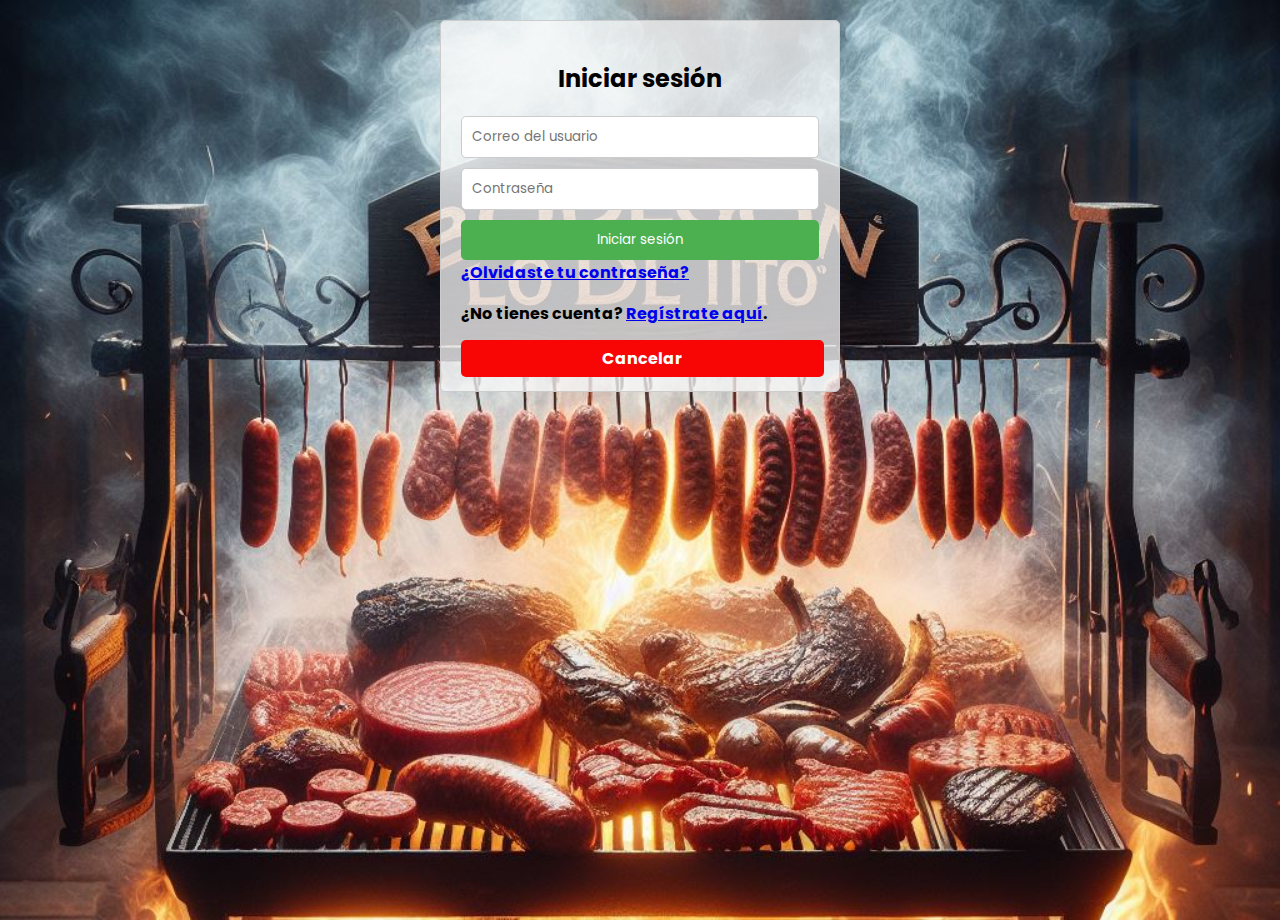
<file: pages/login.html>
<!DOCTYPE html>
<html lang="es">
<head>
  <meta charset="UTF-8">
  <meta name="viewport" content="width=device-width, initial-scale=1.0">
  <link rel="preconnect" href="https://fonts.googleapis.com">
  <link rel="preconnect" href="https://fonts.gstatic.com" crossorigin>
  <link
    href="https://fonts.googleapis.com/css2?family=Poppins:ital,wght@0,100;0,200;0,300;0,400;0,500;0,600;0,700;0,800;0,900;1,100;1,200;1,300;1,400;1,500;1,600;1,700;1,800;1,900&display=swap"
    rel="stylesheet">
  <link rel="shortcut icon" href="../assets/imagenes/Favicon.png" type="image/x-icon">
  <title>Bodegón | Lo de Tito | Iniciar sesión</title>
  <!-- Estilos -->
  <link rel="stylesheet"  href="../css/registro.css">
  <script src="../js/login.js"></script>
</head>
<body>
  <div class="login-container">
    <h2>Iniciar sesión</h2>
    <form action="#" method="POST" onsubmit="return handleFormSubmit(event);">
      <input type="text" name="email" placeholder="Correo del usuario" required>
      <input type="password" name="contrasena" placeholder="Contraseña" required>
      <input type="submit" value="Iniciar sesión">
    </form>
    <div class="forgot-password">
      <a href="recuperar_contrasena.html">¿Olvidaste tu contraseña?</a>
      <p>¿No tienes cuenta? <a href="registro_usuario.html">Regístrate aquí</a>.</p>
    </div>
    <div class="btn-cancelar">
      <a href="../index.html">Cancelar</a>
    </div>
  </div>
  
</body>
</html>
</file>
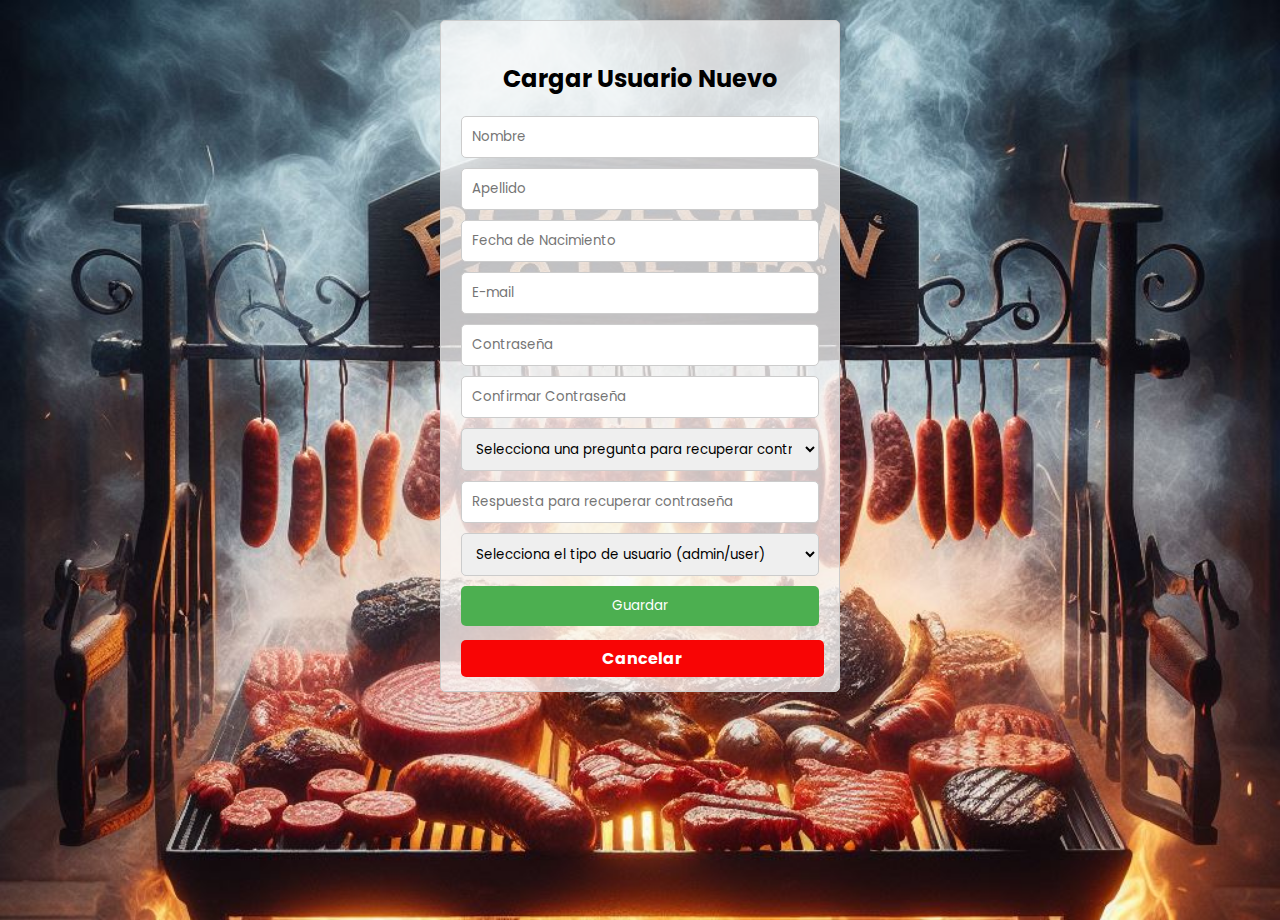
<file: pages/nuevo_usuario.html>
<!DOCTYPE html>
<html lang="es">
<head>
  <meta charset="UTF-8">
  <meta name="viewport" content="width=device-width, initial-scale=1.0">
  <link rel="preconnect" href="https://fonts.googleapis.com">
  <link rel="preconnect" href="https://fonts.gstatic.com" crossorigin>
  <link
    href="https://fonts.googleapis.com/css2?family=Poppins:ital,wght@0,100;0,200;0,300;0,400;0,500;0,600;0,700;0,800;0,900;1,100;1,200;1,300;1,400;1,500;1,600;1,700;1,800;1,900&display=swap"
    rel="stylesheet">
  <link rel="shortcut icon" href="../assets/imagenes/Favicon.png" type="image/x-icon">
  <title>Bodegón | Lo de Tito | Registro de Cuenta</title>
  <script src="../js/nuevoUsuario.js"></script>
  <!-- Estilos -->
  <link rel="stylesheet"  href="../css/registro.css">
</head>
<body>
  <div class="register-container">
    <h2>Cargar Usuario Nuevo</h2>
    <form action="#" method="POST" onsubmit="return handleFormSubmit(event);">
      <input type="text" name="nombre" placeholder="Nombre" required>
      <input type="text" name="apellido" placeholder="Apellido" required>
      <input type="text" name="fecha_nacimiento" placeholder="Fecha de Nacimiento" required>
      <input type="email" name="email" placeholder="E-mail" required>
      <input type="password" name="contrasena" placeholder="Contraseña" required>
      <input type="password" name="confirmar_contrasena" placeholder="Confirmar Contraseña" required>
      <select name="pregunta" class="cbpreguntas" id="preguntas" required>
        <option value="" disabled selected hidden>Selecciona una pregunta para recuperar contraseña</option>
        <option value="¿Cuál es tu fecha de nacimiento?">¿Cuál es tu fecha de nacimiento?</option>
        <option value="¿Cuál es el nombre de tu primera mascota?">¿Cuál es el nombre de tu primera mascota?</option>
        <option value="¿Cuál es el nombre de soltera de tu madre?">¿Cuál es el nombre de soltera de tu madre?</option>
        <option value="¿En qué ciudad naciste?">¿En qué ciudad naciste?</option>
        <option value="¿Cuál es el nombre de tu mejor amigo/a de la infancia?">¿Cuál es el nombre de tu mejor amigo/a de la infancia?</option>
        <option value="¿Cuál es tu comida favorita?">¿Cuál es tu comida favorita?</option>
        <option value="¿Cuál es el nombre de tu abuelo/a?">¿Cuál es el nombre de tu abuelo/a?</option>
        <option value="¿Cuál es tu película favorita?">¿Cuál es tu película favorita?</option>
        <option value="¿Cuál es el nombre de tu escuela primaria?">¿Cuál es el nombre de tu escuela primaria?</option>
        <option value="¿Cuál es tu canción favorita?">¿Cuál es tu canción favorita?</option>
      </select>
      <input type="text" name="respuesta" placeholder="Respuesta para recuperar contraseña" required>
      <select name="userType" class="cbTipoUsuario" id="tipoUsuario">
        <option value="" disabled selected hidden>Selecciona el tipo de usuario (admin/user)</option>
        <option value="admin">admin</option>
        <option value="user">user</option>
      </select>
      <input type="submit" value="Guardar">
    </form>
    <div class="btn-cancelar">
      <a href="./lista_usuarios.html">Cancelar</a>
    </div>
  </div>
</body>
</html>
</file>
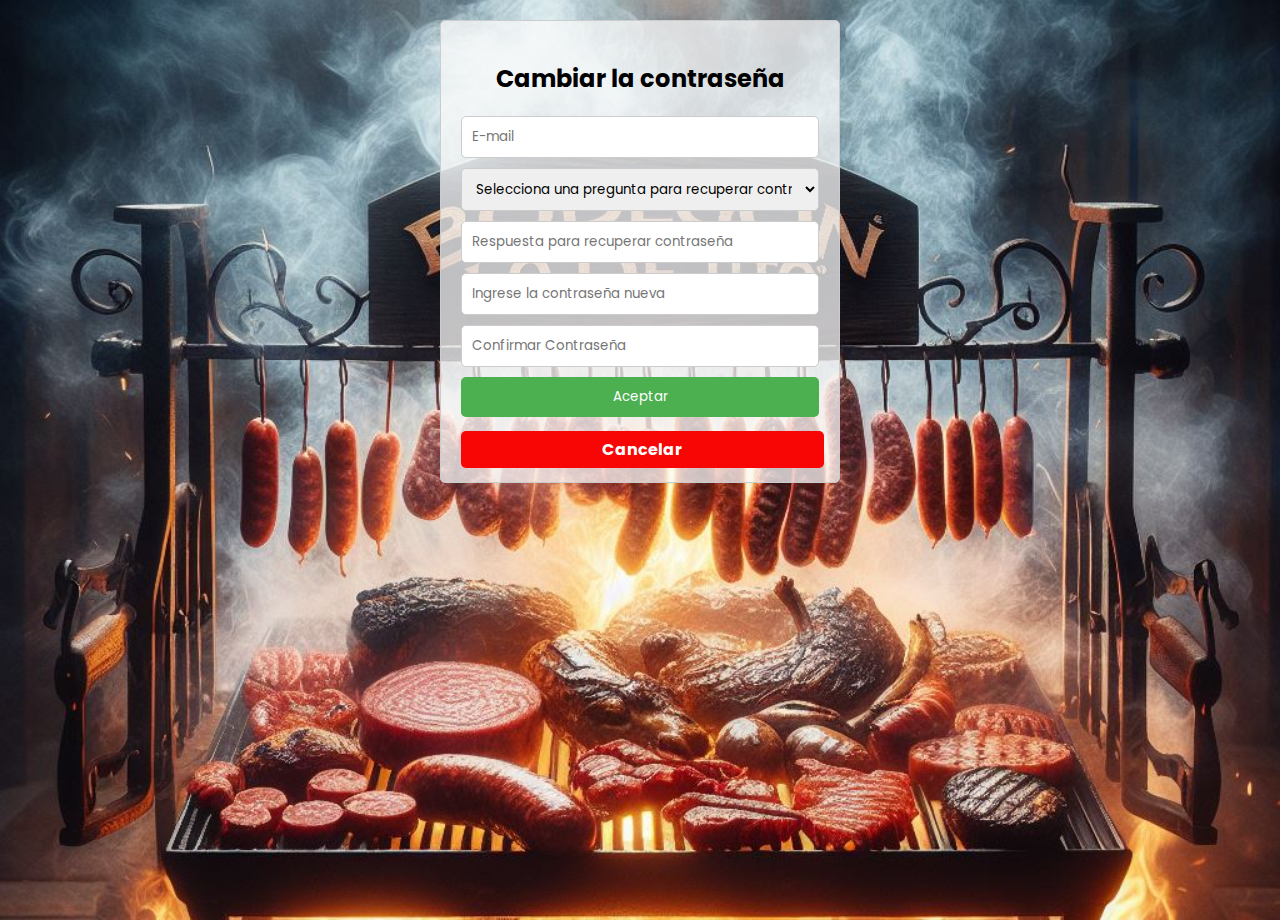
<file: pages/recuperar_contrasena.html>
<!DOCTYPE html>
<html lang="es">
<head>
  <meta charset="UTF-8">
  <meta name="viewport" content="width=device-width, initial-scale=1.0">
  <link rel="preconnect" href="https://fonts.googleapis.com">
  <link rel="preconnect" href="https://fonts.gstatic.com" crossorigin>
  <link
    href="https://fonts.googleapis.com/css2?family=Poppins:ital,wght@0,100;0,200;0,300;0,400;0,500;0,600;0,700;0,800;0,900;1,100;1,200;1,300;1,400;1,500;1,600;1,700;1,800;1,900&display=swap"
    rel="stylesheet">
  <link rel="shortcut icon" href="../assets/imagenes/Favicon.png" type="image/x-icon">
  <title>Bodegón | Lo de Tito | Registro de Cuenta</title>
  <script src="../js/recuperoUsuario.js"></script>
  <!-- Estilos -->
  <link rel="stylesheet"  href="../css/registro.css">
</head>
<body>
  <div class="register-container">
    <h2>Cambiar la contraseña</h2>
    <form action="#" method="POST" onsubmit="return handleFormSubmit(event);">
      <input type="email" name="email" id="emailInput" placeholder="E-mail" required onblur="asignarPreguntaSeguridad(this.value)">
      <select name="pregunta" class="cbpreguntas" id="preguntas" required>
          <option value="" disabled selected hidden>Selecciona una pregunta para recuperar contraseña</option>
          <option value="¿Cuál es tu fecha de nacimiento?">¿Cuál es tu fecha de nacimiento?</option>
          <option value="¿Cuál es el nombre de tu primera mascota?">¿Cuál es el nombre de tu primera mascota?</option>
          <option value="¿Cuál es el nombre de soltera de tu madre?">¿Cuál es el nombre de soltera de tu madre?</option>
          <option value="¿En qué ciudad naciste?">¿En qué ciudad naciste?</option>
          <option value="¿Cuál es el nombre de tu mejor amigo/a de la infancia?">¿Cuál es el nombre de tu mejor amigo/a de la infancia?</option>
          <option value="¿Cuál es tu comida favorita?">¿Cuál es tu comida favorita?</option>
          <option value="¿Cuál es el nombre de tu abuelo/a?">¿Cuál es el nombre de tu abuelo/a?</option>
          <option value="¿Cuál es tu película favorita?">¿Cuál es tu película favorita?</option>
          <option value="¿Cuál es el nombre de tu escuela primaria?">¿Cuál es el nombre de tu escuela primaria?</option>
          <option value="¿Cuál es tu canción favorita?">¿Cuál es tu canción favorita?</option>
        </select>
        <input type="text" name="respuesta" placeholder="Respuesta para recuperar contraseña" required>
        <input type="password" name="contrasena" placeholder="Ingrese la contraseña nueva" required>
        <input type="password" name="confirmar_contrasena" placeholder="Confirmar Contraseña" required>
      <input type="submit" value="Aceptar">
    </form>
    <div class="btn-cancelar">
      <a href="../index.html">Cancelar</a>
    </div>
  </div>
</body>
</html>
</file>
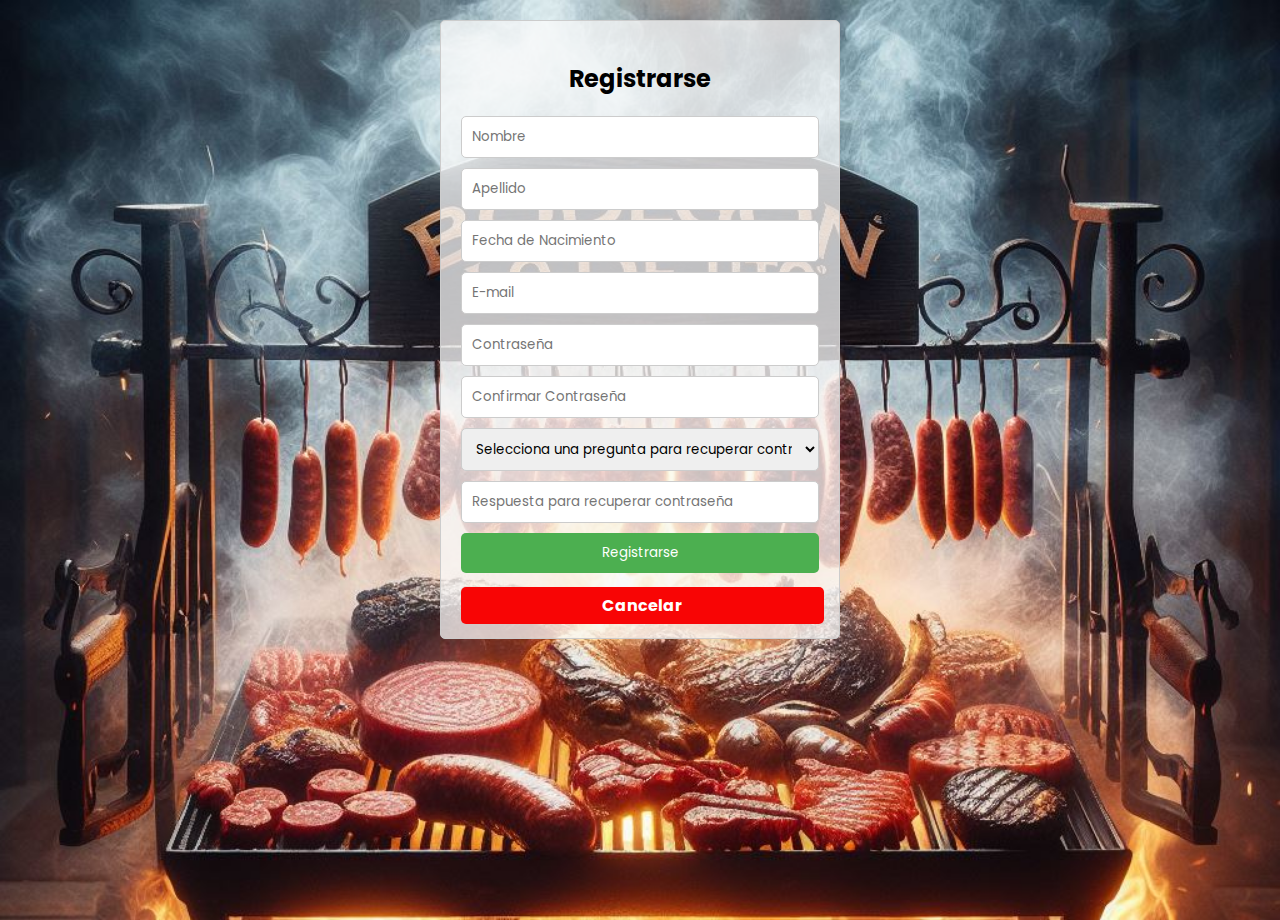
<file: pages/Registro.html>
<!DOCTYPE html>
<html lang="es">
<head>
  <meta charset="UTF-8">
  <meta name="viewport" content="width=device-width, initial-scale=1.0">
  <link rel="preconnect" href="https://fonts.googleapis.com">
  <link rel="preconnect" href="https://fonts.gstatic.com" crossorigin>
  <link
    href="https://fonts.googleapis.com/css2?family=Poppins:ital,wght@0,100;0,200;0,300;0,400;0,500;0,600;0,700;0,800;0,900;1,100;1,200;1,300;1,400;1,500;1,600;1,700;1,800;1,900&display=swap"
    rel="stylesheet">
  <link rel="shortcut icon" href="../assets/imagenes/Favicon.png" type="image/x-icon">
  <title>Bodegón | Lo de Tito | Registro de Cuenta</title>
  <script src="../js/registro.js"></script>
  <!-- Estilos -->
  <link rel="stylesheet"  href="../css/registro.css"/>
</head>
<body>
  <div class="register-container">
    <h2>Registrarse</h2>
    <form action="" method="POST" onsubmit="return handleFormSubmit(event);">
      <input type="text" name="nombre" placeholder="Nombre" required>
      <input type="text" name="apellido" placeholder="Apellido" required>
      <input type="text" name="fecha_nacimiento" placeholder="Fecha de Nacimiento" required>
      <input type="email" name="email" placeholder="E-mail" required>
      <input type="password" name="contrasena" placeholder="Contraseña" required>
      <input type="password" name="confirmar_contrasena" placeholder="Confirmar Contraseña" required>
      <select name="pregunta" class="cbpreguntas" id="preguntas" required>
        <option value="" disabled selected hidden>Selecciona una pregunta para recuperar contraseña</option>
        <option value="¿Cuál es tu fecha de nacimiento?">¿Cuál es tu fecha de nacimiento?</option>
        <option value="¿Cuál es el nombre de tu primera mascota?">¿Cuál es el nombre de tu primera mascota?</option>
        <option value="¿Cuál es el nombre de soltera de tu madre?">¿Cuál es el nombre de soltera de tu madre?</option>
        <option value="¿En qué ciudad naciste?">¿En qué ciudad naciste?</option>
        <option value="¿Cuál es el nombre de tu mejor amigo/a de la infancia?">¿Cuál es el nombre de tu mejor amigo/a de la infancia?</option>
        <option value="¿Cuál es tu comida favorita?">¿Cuál es tu comida favorita?</option>
        <option value="¿Cuál es el nombre de tu abuelo/a?">¿Cuál es el nombre de tu abuelo/a?</option>
        <option value="¿Cuál es tu película favorita?">¿Cuál es tu película favorita?</option>
        <option value="¿Cuál es el nombre de tu escuela primaria?">¿Cuál es el nombre de tu escuela primaria?</option>
        <option value="¿Cuál es tu canción favorita?">¿Cuál es tu canción favorita?</option>
      </select>
      <input type="text" name="respuesta" placeholder="Respuesta para recuperar contraseña" required>
      <input type="submit" value="Registrarse">
    </form>
    <div class="btn-cancelar">
      <a href="../index.html">Cancelar</a>
    </div>
  </div>
</body>
</html>
</file>
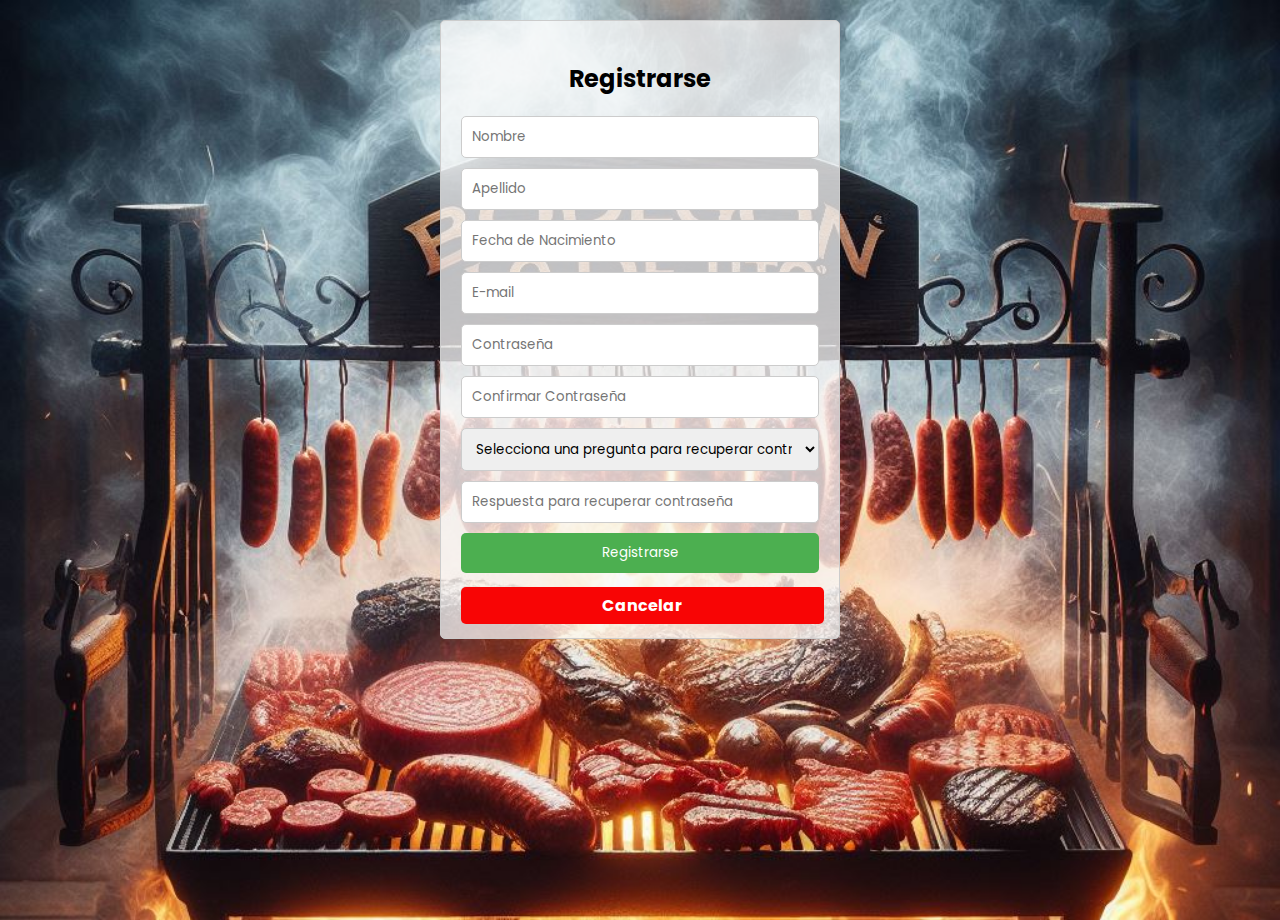
<file: pages/registro_plato.html>
<!DOCTYPE html>
<html lang="es">
<head>
  <meta charset="UTF-8">
  <meta name="viewport" content="width=device-width, initial-scale=1.0">
  <link rel="preconnect" href="https://fonts.googleapis.com">
  <link rel="preconnect" href="https://fonts.gstatic.com" crossorigin>
  <link
    href="https://fonts.googleapis.com/css2?family=Poppins:ital,wght@0,100;0,200;0,300;0,400;0,500;0,600;0,700;0,800;0,900;1,100;1,200;1,300;1,400;1,500;1,600;1,700;1,800;1,900&display=swap"
    rel="stylesheet">
  <link rel="shortcut icon" href="../assets/imagenes/Favicon.png" type="image/x-icon">
  <title>Bodegón | Lo de Tito | Registro de Cuenta</title>
  <script src="../js/registroUsuario.js"></script>
  <!-- Estilos -->
  <link rel="stylesheet"  href="../css/registro.css">
</head>
<body>
  <div class="register-container">
    <h2>Registrarse</h2>
    <form action="#" method="POST" onsubmit="return handleFormSubmit(event);">
      <input type="text" name="nombre" placeholder="Nombre" required>
      <input type="text" name="apellido" placeholder="Apellido" required>
      <input type="text" name="fecha_nacimiento" placeholder="Fecha de Nacimiento" required>
      <input type="email" name="email" placeholder="E-mail" required>
      <input type="password" name="contrasena" placeholder="Contraseña" required>
      <input type="password" name="confirmar_contrasena" placeholder="Confirmar Contraseña" required>
      <select name="pregunta" class="cbpreguntas" id="preguntas" required>
        <option value="" disabled selected hidden>Selecciona una pregunta para recuperar contraseña</option>
        <option value="¿Cuál es tu fecha de nacimiento?">¿Cuál es tu fecha de nacimiento?</option>
        <option value="¿Cuál es el nombre de tu primera mascota?">¿Cuál es el nombre de tu primera mascota?</option>
        <option value="¿Cuál es el nombre de soltera de tu madre?">¿Cuál es el nombre de soltera de tu madre?</option>
        <option value="¿En qué ciudad naciste?">¿En qué ciudad naciste?</option>
        <option value="¿Cuál es el nombre de tu mejor amigo/a de la infancia?">¿Cuál es el nombre de tu mejor amigo/a de la infancia?</option>
        <option value="¿Cuál es tu comida favorita?">¿Cuál es tu comida favorita?</option>
        <option value="¿Cuál es el nombre de tu abuelo/a?">¿Cuál es el nombre de tu abuelo/a?</option>
        <option value="¿Cuál es tu película favorita?">¿Cuál es tu película favorita?</option>
        <option value="¿Cuál es el nombre de tu escuela primaria?">¿Cuál es el nombre de tu escuela primaria?</option>
        <option value="¿Cuál es tu canción favorita?">¿Cuál es tu canción favorita?</option>
      </select>
      <input type="text" name="respuesta" placeholder="Respuesta para recuperar contraseña" required>
      <input type="submit" value="Registrarse">
    </form>
    <div class="btn-cancelar">
      <a href="../index.html">Cancelar</a>
    </div>
  </div>
</body>
</html>
</file>
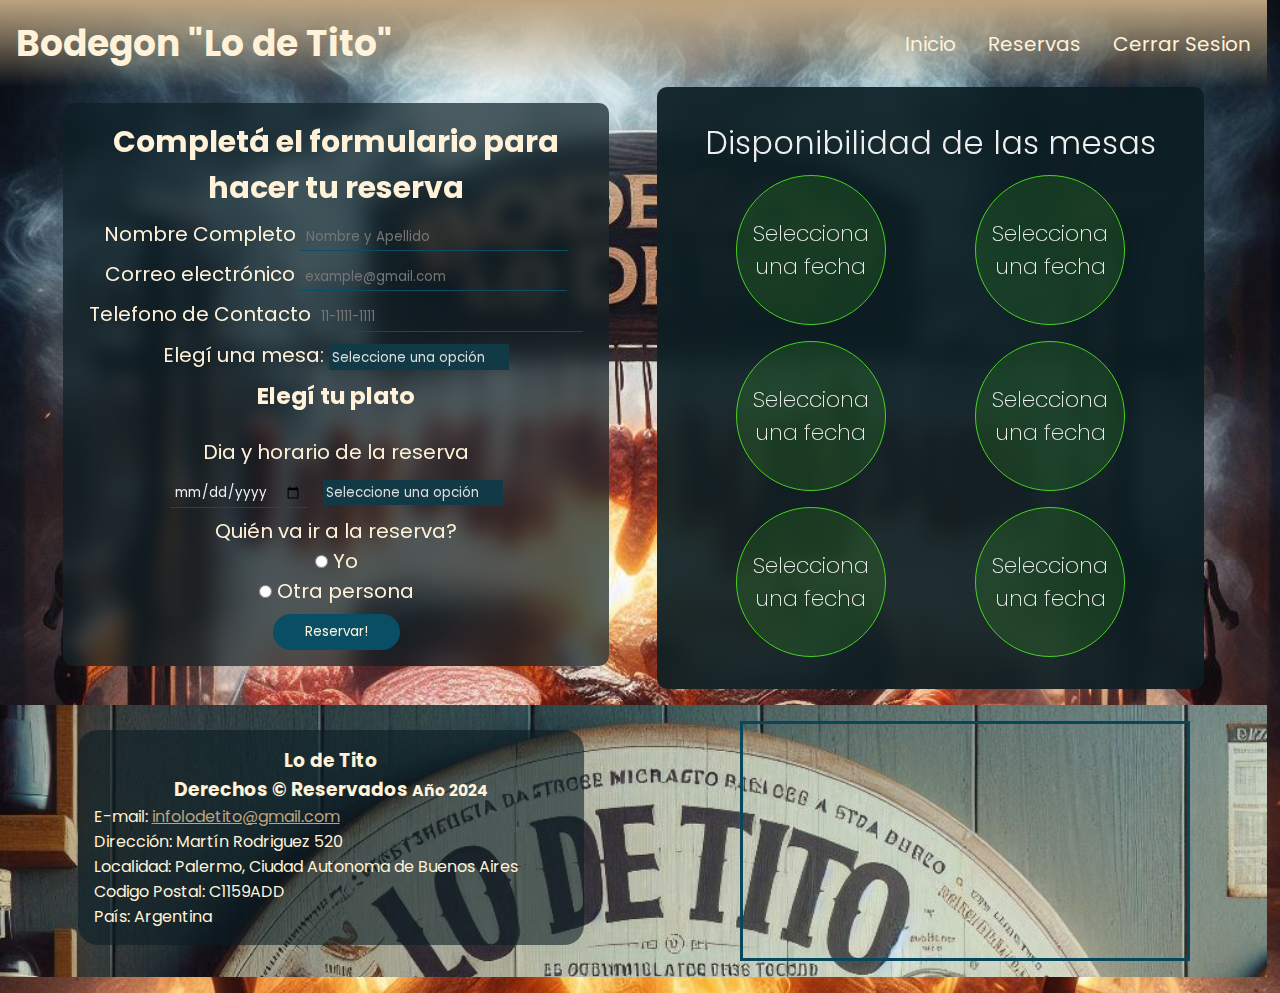
<file: pages/Reservas.html>
<!DOCTYPE html>
<html lang="es">

<head>
    <meta charset="UTF-8">
    <meta name="viewport" content="width=device-width, initial-scale=1.0">
    <link rel="shortcut icon" href="../assets/imagenes/Favicon.png" type="image/x-icon" >
    <title>Bodegón | Lo de Tito</title>
    <link rel="stylesheet" href="../css/reservas.css" >
</head>

<body>
    <header class="header">
        <!--navegador, en el encontraremos los enlaces hacia los diferentes paginas del proyecto. En el primer div: el nombre del bodegon, en el segundo div agrupados los enlaces dentro de una lista desordenada-->
        <h1 class="header-title">Bodegon <a href="../index.html">"Lo de Tito"</a></h1>
        <nav class="nav">
            <ul class="nav-links">
                
                    <li><a href="../index.html">Inicio</a></li>
                    <li><a href="Reservas.html">Reservas</a></li>
                    <li><a class="nav-link " href="#" id="closeLink">Cerrar Sesion</a></li>
            </ul>
            <button id="show-menu"><img src="../assets/imagenes/menu.png" alt="Menu hamburguesa"></button>
            <ul class="nav-links_mobile" id="menu-mobile">
                <li><a href="../index.html">Inicio</a></li>
                <li><a href="Reservas.html">Reservas</a></li>
                <li><a class="nav-link " href="#" id="mobileCloseLink">Cerrar Sesion</a></li>
            </ul>
        </nav>
    </header>
    <main class="container">
        <section class="form-section">
            <form action="javascript:void(0)" class="form" id="form">

                <h2>Completá el formulario para <br >hacer tu reserva</h2>
                <label for="name">
                    Nombre Completo
                    <input type="text" name="name" id="name" placeholder="Nombre y Apellido" required >
                </label>
                <label for="email">
                    Correo electrónico
                    <input type="text" name="email" id="email" placeholder="example@gmail.com" required >
                </label>
                <label for="phone">
                    Telefono de Contacto
                    <input type="text" name="phone" id="phone" placeholder="11-1111-1111" required >
                </label>
                <label for="tableSelector" class="tableSelector">
                    Elegí una mesa:
                    
                        <select name="tableSelector" id="tableSelector" required>
                            <option value="" disabled selected hidden>Seleccione una opción</option>
                            <option value="0">Mesa 1</option>
                            <option value="1">Mesa 2</option>
                            <option value="2">Mesa 3</option>
                            <option value="3">Mesa 4</option>
                            <option value="4">Mesa 5</option>
                            <option value="5">Mesa 6</option>
                        </select>
                    
                </label>
                <h3>Elegí tu plato</h3>
                <div class="foodSelector">
                    
                            <div id="menuSelector">
                            <!--<div>
                                    <input type="radio" name="foodSelector" id="food1" value="Asado" >
                                    <label for="food1">
                                        <span>Asado</span>
                                        <img src="../assets/imagenes/platillosArgentinos.jpg" alt="Asadito" >
                                    </label>
                                </div>
                        
                                <div>
                                    <input type="radio" name="foodSelector" id="food2" value="Ravioles de Cerdo" >
                                    <label for="food2">
                                        <span>Ravioles de <br> Cerdo</span>
                                        <img src="../assets/imagenes/italianRavioli.jpg" alt="Ravioles de Cerdo" >
                                    </label>
                                </div>
                        
                                <div>
                                    <input type="radio" name="foodSelector" id="food3" value="Ñoquis" >
                                    <label for="food3">
                                        <span>Ñoquis</span>
                                        <img src="../assets/imagenes/ñoquis.jpeg" alt="Ñoquis" >
                                    </label>
                                </div>
                            </div>
                            
                            <div>
                                <div>
                                    <input type="radio" name="foodSelector" id="food4" value="Chorizo a la pomarola" >
                                    <label for="food4">
                                        <span>Chorizo a la <br/> Pomarola</span>
                                        <img src="../assets/imagenes/chorizo_pomarola.jpg" alt="Chorizo a la pomarola" >
                                    </label>
                                </div>
                        
                                <div>
                                    <input type="radio" name="foodSelector" id="food5" value="Empanadas" >
                                    <label for="food5">
                                        <span>Empanadas</span>
                                        <img src="../assets/imagenes/empanadas.jpg" alt="Empanadas" >
                                    </label>
                                </div>
                        
                                <div>
                                    <input type="radio" name="foodSelector" id="food6" value="Osobuco braseado" >
                                    <label for="food6">
                                        <span>Osubco <br/> Braseado</span>
                                        <img src="../assets/imagenes/osobuco_braseado.jpg" alt="Osobuco braseado" >
                                    </label>
                                </div>

                            -->
                            </div>
                            
                </div>

                <div class="reservasOptions">
                    <div class="dateSelector">
                        <span>Dia y horario de la reserva</span>
                        <div class="dateChoices">
                            <label for="fechaReserva">
                                <input type="date" name="fechaReserva" id="fechaReserva" required >
                            </label>

                            <label for="horarioReserva" class="horarioSelector">
                                
                                    <select name="horarioReserva" id="horarioReserva" required>
                                        <option value="" disabled selected hidden>Seleccione una opción</option>
                                        <option value="12:00">Almuerzo</option>
                                        <option value="17:00">Merienda</option>
                                        <option value="21:00">Cena</option>
                                    </select>
                                    
                                
                            </label>
                        </div>
                    </div>

                    <div class="reservaChoice">
                        <span>Quién va ir a la reserva?</span>

                        <div class="choices">
                            <input type="radio" id="me" name="personChoice" value="Yo" >
                            <label for="me">Yo</label>
                            <br/>
                            <input type="radio" id="another" name="personChoice" value="Otra persona" >
                            <label for="another">Otra persona</label>
                        </div>
                    </div>
                </div>

                <button type="submit">Reservar!</button>
            </form>
        </section>
        <section class="table-section">
            <h2>Disponibilidad de las mesas</h2>
            <div class="tables">
                <div class="table"></div>
                <div class="table"></div>
                <div class="table"></div>
                <div class="table"></div>
                <div class="table"></div>
                <div class="table"></div>
            </div>
        </section>
    </main>
    <footer class="footer">
        <section class="footer-info">
            <h3>Lo de Tito <br> Derechos © Reservados <small>Año 2024</small></h3>
            <ul>
                <li>E-mail: <a href="#">infolodetito@gmail.com</a></li>
                <li>Dirección: Martín Rodriguez 520</li>
                <li>Localidad: Palermo, Ciudad Autonoma de Buenos Aires </li>
                <li>Codigo Postal: C1159ADD</li>
                <li>País: Argentina</li>
            </ul>
            
        </section>
        <section class="footer-map">
            <iframe src="https://www.google.com/maps/embed?pb=!1m18!1m12!1m3!1d3282.867146108848!2d-58.36472442452317!3d-34.632797459034066!2m3!1f0!2f0!3f0!3m2!1i1024!2i768!4f13.1!3m3!1m2!1s0x95a334b7c6e416e9%3A0xdb9ff7bc40618ede!2sMart%C3%ADn%20Rodr%C3%ADguez%20520%2C%20C1159ADD%20Cdad.%20Aut%C3%B3noma%20de%20Buenos%20Aires!5e0!3m2!1ses-419!2sar!4v1712111520613!5m2!1ses-419!2sar" width="450" height="240" style="border:0;" allowfullscreen="" loading="lazy" referrerpolicy="no-referrer-when-downgrade"></iframe>
        </section>
    </footer>
    <script src="../js/reservas.js"></script>
</body>

</html>
</file>
<file: css/registro.css>
body {
    font-family: "Poppins", sans-serif;
    font-weight: 100;
    font-style: normal;
    background-image: url(../assets/imagenes/Bodegon01.jpeg);
    background-repeat: no-repeat;
    background-size: cover;
    margin: 0;
    padding: 0;
}

html, body {
    height: 100%;
}

form {
    display: flex;
    flex-direction: column;
    width: 100%;
    margin: auto;
}

.login-container, .register-container {
    width: 90%;
    max-width: 400px;
    margin: 20px auto;
    padding: 20px;
    border: 1px solid #ccc;
    border-radius: 5px;
    background-color: rgba(249, 249, 249, 0.75);
    font-weight: bold;
    box-sizing: border-box;
}

h2 {
    text-align: center;
}

input[type="text"],
input[type="email"],
input[type="password"],
select {
    width: 100%;
    margin-bottom: 10px;
    padding: 10px;
    border: 1px solid #ccc;
    border-radius: 5px;
    font-family: "Poppins", sans-serif;
    box-sizing: border-box;
}

input[type="submit"]{
    width: 100%;
    padding: 10px;
    border: none;
    border-radius: 5px;
    background-color: #4caf50;
    color: white;
    cursor: pointer;
    font-family: "Poppins", sans-serif;
    text-align: center;
    text-decoration: none;
    box-sizing: border-box; /* Añadir esto para que el padding esté incluido en el tamaño del botón */
}

.btn-cancelar a {
    width: 100%;
    padding-top: 2%;
    padding-bottom: 2%;
    padding-left: 39.5%;
    padding-right: 39.5%;
    border: none;
    border-radius: 5px;
    background-color:  #f80505;
    color: white;
    cursor: pointer;
    font-family: "Poppins", sans-serif;
    text-align: center;
    text-decoration: none;
    box-sizing: border-box; /* Añadir esto para que el padding esté incluido en el tamaño del botón */
}
input[type="submit"]:hover{
    background-color: #45a049;
}

.btn-cancelar {
    margin-top: 20px;
}

.btn-cancelar a {
    background-color: #f80505;
}

.btn-cancelar a:hover {
    background-color: #e60303;
}

@media (max-width: 600px) {
    .register-container {
        width: 95%;
        padding: 15px;
    }

    input[type="text"],
    input[type="email"],
    input[type="password"],
    select {
        padding: 8px;
    }

    input[type="submit"]{
        padding: 10px; /* Ajustar el padding del botón rojo */
    }
}
</file>
<file: css/reservas.css>
@import url('https://fonts.googleapis.com/css2?family=Poppins:ital,wght@0,100;0,200;0,300;0,400;0,500;0,600;0,700;0,800;0,900;1,100;1,200;1,300;1,400;1,500;1,600;1,700;1,800;1,900&display=swap');

/*
    - Paleta de colores:
    #FFF2D8
    #EAD7BB
    #BCA37F
    #113946
*/



* {
    margin: 0;
    padding: 0;
    box-sizing: border-box;
    font-family: 'Poppins', sans-serif;
}

input {
    outline: none;
    background: none;
    border: none;
    border-bottom: 1px solid #0a4e65;
    color: #eee;
    padding: .2rem .3rem;
}

input[type="radio"] {
    cursor: pointer;
}

select {
    cursor: pointer;
    border: none;
    appearance: none;
    outline: none;
    border: none;
    background: #113946;
    padding: .2rem 1.5rem .2rem .2rem;
    color: #ddd;
}

/*body {
    width: 100vw;
    height: 100%;
    padding-bottom: 2rem;
    overflow-x: hidden;
    display: flex;
    flex-direction: column;
    align-items: center;
    font-family: "Poppins", sans-serif;
    background-image: url("../assets/imagenes/Bodegon01.jpeg");
    background-repeat: no-repeat;
    background-size: 100%;
    background-position: top;
}
*/


@media screen and (max-width: 800px) {
    body {
        width: 100vw;
        height: 100%;
        overflow-x: hidden;
        background-image: url("../assets/imagenes/Bodegon01.jpeg");
        background-size: contain;

        .header {
            width: 100%;
            display: flex;
            background: linear-gradient(to bottom, #BCA37F, transparent);
            padding: 1rem;

            h1 {
                font-size: 18px;
                width: 100%;
                color: #FFF2D8;

                a {
                    text-decoration: none;
                    color:#FFF2D8;
                    transition: all .5s;
                    &:hover {
                        cursor: pointer;
                        filter: drop-shadow(0px -3px 12px #BCA37F);
                    }
                }
            }

            .nav {
                width: 100%;
                display: flex;
                justify-content: flex-end;

                >.nav-links {
                    display: none;
                }

                button {
                    background: transparent;
                    border: none;
                    outline: none;

                    img {
                        width: 20px;
                    }
                }

                >.nav-links_mobile {
                    display: flex;
                    flex-direction: column;
                    align-items: start;
                    justify-content: center;
                    position: absolute;
                    top: 50px;
                    right: 100%;
                    transform: scale(0);
                    width: 25%;
                    height: max-content;
                    padding: 1rem;
                    background-color: #113946ed;
                    z-index: 20;
                    transition: all .5s;

                    &.open {
                        right: 0;
                        transform: scale(1);
                    }

                    li {
                        list-style: none;

                        a {
                            color: #FFF2D8;
                            text-decoration: none;
                            font-size: 14px;
                        }
                    }
                }

            }
        }

        .container {
            width: 100%;
            flex-direction: column;

            .form-section {
                margin: 0 auto;
                width: 90%;
                height: 100%;
                margin-top: 2rem;

                .form {
                    
                    color: #FFF2D8;
                    background: #0b1d23af;
                    backdrop-filter: blur(4px);
                    border-radius: 10px;
                    width: 100%;
                    height: max-content;
                    display: flex;
                    flex-direction: column;
                    gap: .5rem;
                    justify-content: center;
                    align-items: center;
                    padding: 1rem;
                    font-size: 13px;

                    h2{
                        text-align: center;
                    }
                    .foodSelector{
                        width: 90%;
                        #menuSelector{
                            display: flex;
                            justify-content: center;
                            align-items: center;
                            flex-wrap: wrap;

                            div{
                                display: flex;
                                gap: .3rem;
                                label{
                                    display: flex;
                                    flex-direction: column;
                                    justify-content: center;
                                    align-items: center;
                                    text-align: center;
                                    gap: .3rem;
                                    font-size: 12px;
                                    max-width: 80px;
                                    min-width: 60px;
                                    
                                }
                                
                            }
                            img {
                                width: 60px;
                                border-radius: 20px;
                                border: 2px solid #0a4e65;
                                aspect-ratio: 16/9;
                            }
                        }   
                        
                    }
                    .reservasOptions{
                        display: flex;
                        flex-direction: column;
                        justify-content: center;
                        align-items: center;
                        .dateSelector{
                            display: flex;
                            flex-direction: column;
                            justify-content: center;
                            align-items: center;
                            padding-bottom: .5rem;
                            >span{
                                padding: .5rem 0;
                            }
                            .dateChoices{
                                display: flex;
                                gap: 1rem;
                            }
                        }
                        .reservaChoice{
                            display: flex;
                            flex-direction: column;
                            justify-content: center;
                            align-items: center;
                            .choices{
                                text-align: center;
                                place-content: center;
                            }
                        }
                    }
                    button[type="submit"]{
                        background-color: #0a4e65;
                        border: none;
                        outline: none;
                        padding: .5rem 2rem;
                        color: #FFF2D8;
                        border-radius: 20px;
                    }
                }

            }

            .table-section {
                width: 90vw;
                height: 100%;
                display: flex;
                flex-direction: column;
                margin: 1rem auto;
                padding: 1rem;
                text-align: center;
                display: flex;
                gap: .5rem;
                background: #0b1d23ea;
                backdrop-filter: blur(2px);
                border-radius: 10px;
                color: #eee;

                h2 {
                    font-weight: 300;
                }

                .tables {
                    display: flex;
                    justify-content: space-around;
                    align-items: center;
                    flex-wrap: wrap;
                    width: 90%;
                    height: 200px;
                    margin: 0 auto;

                    .table {
                        font-size: 12px;
                        width: 80px;
                        height: 80px;
                        border-radius: 50%;
                        border: 1px solid #45d31e;
                        background: #45d31e28;
                        display: flex;
                        justify-content: center;
                        align-items: center;
                        

                    }

                    .isReserved {
                        border: 1px solid #c86c03;
                        background: #c86c0330;
                    }
                }
            }
        }
        .footer{
            width: 100%;
            padding: 2rem 0;
            height: max-content;
            display: flex;
            flex-direction: column;
            justify-content: center;
            align-items: center;
            margin: 1rem 0;;
            background-image: url("../assets/imagenes/Logo/Logo03.jpeg");
            background-repeat:repeat;
            background-size: contain;
            .footer-info{
                width: 90%;
                margin: auto;
                padding: 1rem;
                background-color: #0b1d23d4;
                color: #FFF2D8;
                margin-bottom: .5rem;
                h3{
                    text-align: center;
                    font-size: 10px;
                }
                ul{
                    padding: 1rem;
                    li{
                        font-size: 12px;
                        a{
                            color: #BCA37F;
                        }
                    }
                }
            }
            .footer-map{
                width: 450px;
                height: 240px;
                border: 3px solid #06475d;
                overflow: hidden;
                margin: auto;
            }
        }
    }
}

@media screen and (min-width: 801px) {
    body {
        width: 99vw;
        height: 100%;
        overflow-x: hidden;
        background-image: url("../assets/imagenes/Bodegon01.jpeg");
        background-size: cover;

        .header {
            width: 100%;
            display: flex;
            align-items: center;
            background: linear-gradient(to bottom, #BCA37F,#bca37f88, transparent);
            padding: 1rem;

            h1 {
                font-size: 36px;
                width: 100%;
                color: #FFF2D8;

                a {
                    text-decoration: none;
                    color:#FFF2D8;
                    transition: all .5s;
                    &:hover {
                        cursor: pointer;
                        filter: drop-shadow(0px -3px 12px #113946);
                    }
                }
            }

            .nav {
                width: 100%;
                display: flex;
                justify-content: flex-end;

                >.nav-links {
                    display: flex;
                    gap: 2rem;
                    li {
                        list-style: none;

                        a {
                            color: #FFF2D8;
                            text-decoration: none;
                            font-size: 20px;
                            &:hover{
                                color: #113946; 
                            }
                        }
                    }
                }

                button {
                    background: transparent;
                    border: none;
                    outline: none;
                    display: none;

                    img {
                        width: 0;
                    }
                }

                >.nav-links_mobile {
                    display: none;
                    position: absolute;

                    li {
                        list-style: none;

                        a {
                            color: #FFF2D8;
                            text-decoration: none;
                            font-size: 14px;
                        }
                    }
                }

            }
        }

        .container {
            width: 90%;
            height: 90%;
            display: flex;
            gap: 3rem;
            margin: 0 auto;

            .form-section {
                margin: 1rem auto;
                width: 50%;
                height: 100%;
                

                .form {
                    
                    color: #FFF2D8;
                    background: #0b1d23af;
                    backdrop-filter: blur(10px);
                    border-radius: 10px;
                    width: 100%;
                    height: max-content;
                    display: flex;
                    flex-direction: column;
                    gap: .5rem;
                    align-items: center;
                    padding: 1rem;
                    font-size: 20px;

                    h2{
                        text-align: center;
                    }
                    .foodSelector{
                        width: 100%;
                        #menuSelector{
                            display: flex;
                            justify-content: center;
                            align-items: center;
                            flex-wrap: wrap;

                            div{
                                display: flex;
                                gap: .3rem;
                                
                                label{
                                    display: flex;
                                    flex-direction: column;
                                    justify-content: center;
                                    align-items: center;
                                    text-align: center;
                                    gap: .3rem;
                                    font-size: 16px;
                                    max-width: 120px;
                                    min-width: 90px;
                                    cursor: pointer;
                                    
                                }
                                
                            }
                            img {
                                width: 100px;
                                border-radius: 20px;
                                border: 3px solid #0a4e65;
                                aspect-ratio: 16/9;
                            }
                        }   
                        
                    }
                    .reservasOptions{
                        display: flex;
                        flex-direction: column;
                        justify-content: center;
                        align-items: center;
                        .dateSelector{
                            display: flex;
                            flex-direction: column;
                            justify-content: center;
                            align-items: center;
                            padding-bottom: .5rem;
                            >span{
                                padding: .5rem 0;
                            }
                            .dateChoices{
                                display: flex;
                                gap: 1rem;
                            }
                        }
                        .reservaChoice{
                            display: flex;
                            flex-direction: column;
                            justify-content: center;
                            align-items: center;
                            .choices{
                                text-align: center;
                                place-content: center;
                            }
                        }
                    }
                    button[type="submit"]{
                        background-color: #0a4e65;
                        border: none;
                        outline: none;
                        padding: .5rem 2rem;
                        color: #FFF2D8;
                        border-radius: 20px;
                        cursor: pointer;
                        &:hover{
                            background-color: #06475d;
                        }
                    }
                }

            }

            .table-section {
                width: 50%;
                height: 100%;
                display: flex;
                flex-direction: column;
                margin: auto auto;
                padding: 2rem 1rem;
                text-align: center;
                display: flex;
                gap: .5rem;
                background: #0b1d23ea;
                backdrop-filter: blur(10px);
                border-radius: 10px;
                color: #eee;

                h2 {
                    font-weight: 300;
                    font-size: 32px;
                }

                .tables {
                    display: flex;
                    justify-content: space-around;
                    align-items: center;
                    flex-wrap: wrap;
                    gap: 1rem;
                    width: 90%;
                    margin: 0 auto;

                    .table {
                        font-size: 22px;
                        font-weight: 200;
                        width: 150px;
                        height: 150px;
                        border-radius: 50%;
                        border: 1px solid #45d31e;
                        background: #45d31e28;
                        display: flex;
                        justify-content: center;
                        align-items: center;
                        

                    }

                    .isReserved {
                        border: 1px solid #c86c03;
                        background: #c86c0330;
                    }
                }
            }
        }
        .footer{
            width: 100%;
            height: 17rem;
            margin: 1rem 0;
            display: flex;
            justify-content: space-around;
            align-items: center;
            background-image: url("../assets/imagenes/Logo/Logo01.jpeg");
            background-repeat: repeat;
            background-size: cover;
            .footer-info{
                padding: 1rem;
                width: 40%;
                background-color: #0b1d2396;
                border-radius: 20px;
                color: #FFF2D8;
                margin-bottom: .5rem;
                h3{
                    text-align: center;
                }
                ul{
                    li{
                        list-style: none;
                        font-size: 16px;
                        a{
                            color: #BCA37F;
                        }
                    }
                }
            }
            .footer-map{
                overflow: hidden;
                width: 450px;
                height: 240px;
                border: 3px solid #06475d;
            }
        }
    }
}
</file>
